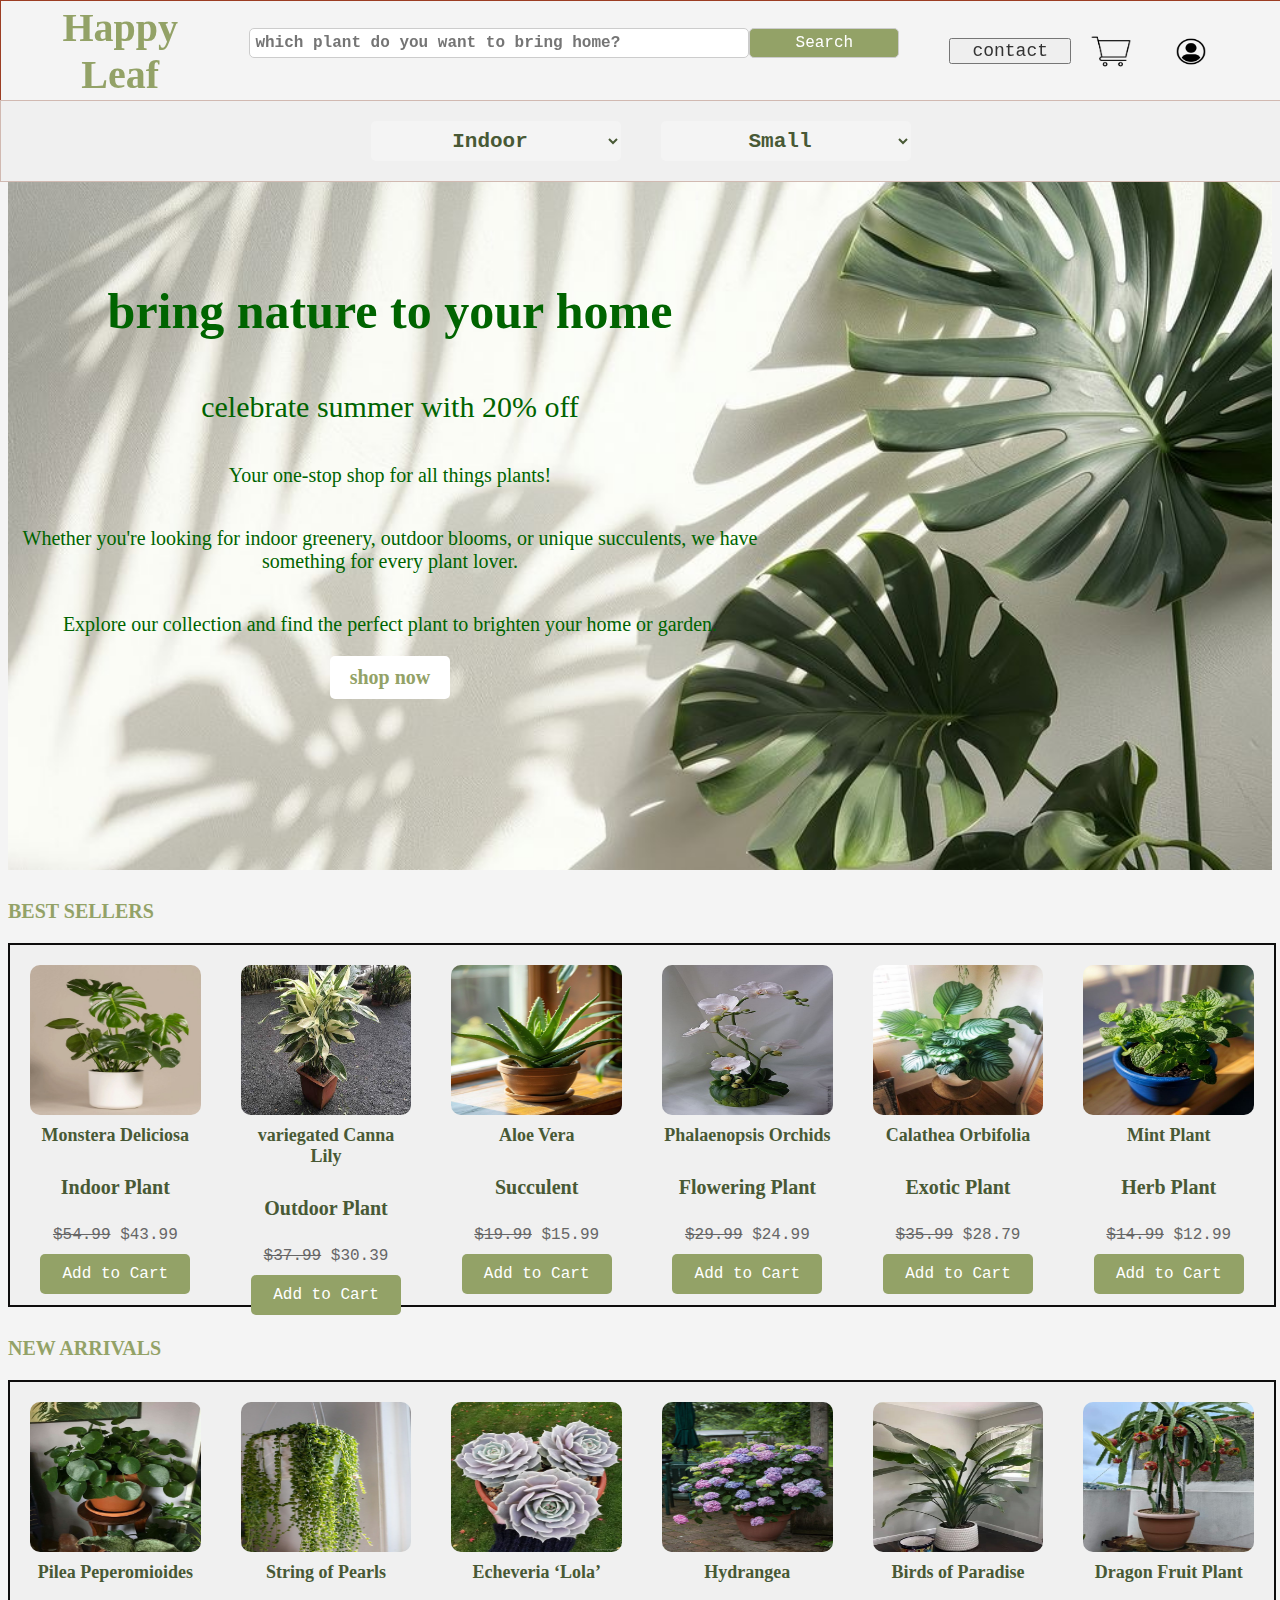
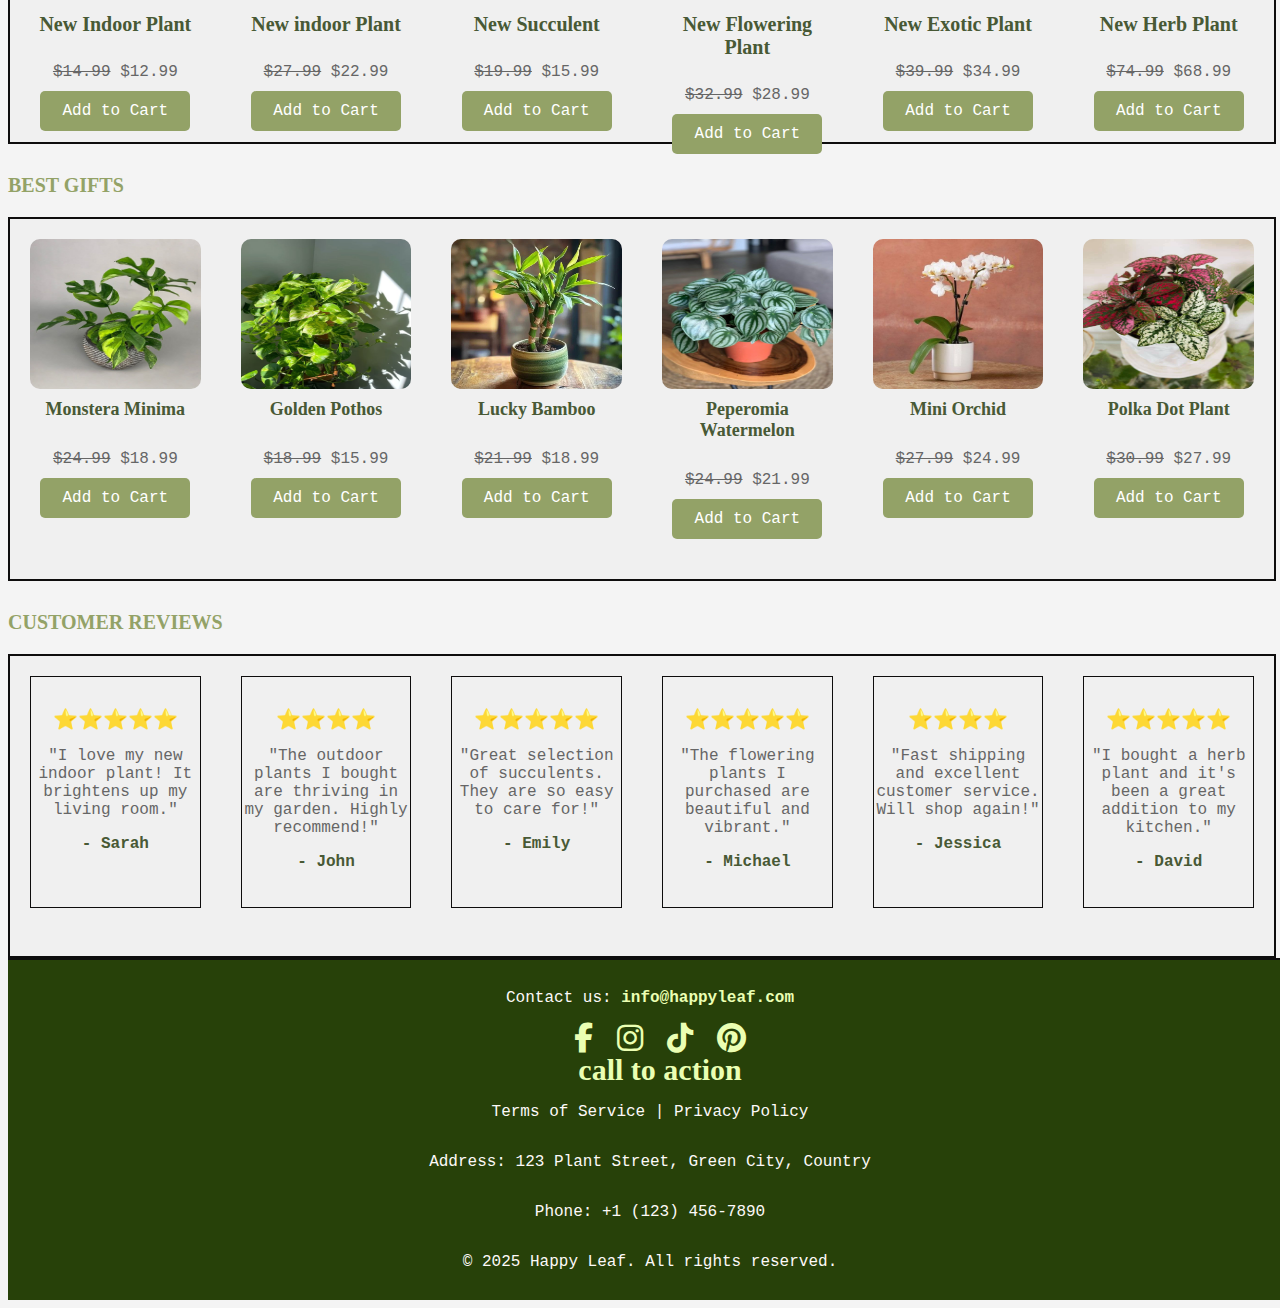
<file: index.html>
<html>
<header>
    <title>happy leaf</title>
</header>
<head>
    <link rel="stylesheet" href="style.css">
    <link rel="stylesheet" href="https://cdnjs.cloudflare.com/ajax/libs/font-awesome/6.4.0/css/all.min.css">

</head>
<body>
    <nav>
        <div id="title">
            <h1><a href="index.html" style="color: inherit; text-decoration: none;">Happy Leaf</a></h1>
        </div>
        <form action="/search.html" method="GET" style="position:relative;">
            <input type="text" name="q" id="search-input" placeholder="which plant do you want to bring home?" />
            <div id="search-suggestions"></div>
            <button type="submit">Search</button>
        </form>
        <div id="nav">
            <button><a href="/contact.html">contact</a></button>
            <a href="cart.html" class="logo">
            <img src="/plant_photos/shopping-cart-icon-free-vector.jpg" height="45" width="50" alt="Cart" />
            </a>
            <a href="signup.html" class="login-icon">
            <img src="/plant_photos/user-icon-trendy-flat-style-600nw-1697898655.webp" height="45" width="50" alt="Login" />
            </a>
        </div>
    </nav>
    <div id="select">
            <select id="plant_type" >
                <option value="indoor">Indoor</option>
                <option value="outdoor">Outdoor</option>
                <option value="succulent">Succulent</option>
                <option value="flowering">Flowering</option>
            </select>
            <select id="plant_size" >
                <option value="small">Small</option>
                <option value="medium">Medium</option>
                <option value="large">Large</option>
                <option value="extra-large">Extra Large</option>
            </select>
    </div>

    <div id="hero">
        <h2>bring nature to your home</h2>
        <p id="discount">celebrate summer with 20% off</p>
        <p>Your one-stop shop for all things plants!</p>
        <p> Whether you're looking for indoor greenery, outdoor blooms, or unique succulents, we have something for every plant lover.</p>
        <p>Explore our collection and find the perfect plant to brighten your home or garden.</p>
        <a href="shop.html">shop now</a>
    </div>

    





    <h3>best sellers</h3>
    <div class="products">
        
        
            <div class="product">
                <img src="/plant_photos/best_seller_monstera.jpg" alt="Monstera Deliciosa" />
                <h5>Monstera Deliciosa</h5>
                <h4>Indoor Plant</h4>
                <p><del>$54.99</del> $43.99</p>
                <button>Add to Cart</button>
            </div>
            <div class="product">
                <img src="/plant_photos/best_seller_canna_lilly.jpg" alt="Plant 2" />
                <h5>variegated Canna Lily</h5>
                <h4>Outdoor Plant</h4>
                <p><del>$37.99</del>  $30.39</p>
                <button>Add to Cart</button>
            </div>
            <div class="product">
                <img src="/plant_photos/best_seller_aloevera.jpg" alt="Plant 3" />
                <h5>Aloe Vera</h5>
                <h4>Succulent</h4>
                <p><del>$19.99</del>  $15.99</p>
                <button>Add to Cart</button>
            </div>
            <div class="product">
                <img src="/plant_photos/best_seller_orchids.jpg" alt="Plant 4" />
                <h5>Phalaenopsis Orchids</h5>
                <h4>Flowering Plant</h4>
                <p><del>$29.99</del>  $24.99</p>
                <button>Add to Cart</button>
            </div>
            <div class="product">
                <img src="/plant_photos/best_seller_calathia.jpg" alt="Plant 5" />
                <h5>Calathea Orbifolia</h5>
                <h4>Exotic Plant</h4>
                <p><del>$35.99</del>  $28.79</p>
                <button>Add to Cart</button>
            </div>
            <div class="product">
                <img src="/plant_photos/best_seller_mint.jpg" alt="Plant 6" />
                <h5>Mint Plant</h5>
                <h4>Herb Plant</h4>
                <p><del>$14.99</del>  $12.99</p>
                <button>Add to Cart</button>
            </div>
        
    </div>
    <h3>new arrivals</h3>
    <div class="products">
        
        <div class="product">
            <img src="/plant_photos/new_arrival_Pilea_Peperomioides_(Chinese_Money_Plant).jpg" alt="Plant 5" />
            <h5>Pilea Peperomioides</h5>
            <h4>New Indoor Plant</h4>
            <p><del>$14.99</del>  $12.99</p>
            <button>Add to Cart</button>
        </div>
        <div class="product">
            <img src="/plant_photos/new_arrival_Pilea_string_of_pearls.jpg" alt="Plant 6" />
            <h5>String of Pearls</h5>
            <h4>New indoor Plant</h4>
            <p><del>$27.99</del>  $22.99</p>
            <button>Add to Cart</button>
        </div>
        <div class="product">
            <img src="/plant_photos/new_arrival_Pilea_Echeveria_‘Lola’.jpg" alt="Plant 7" />
            <h5>Echeveria ‘Lola’</h5>
            <h4>New Succulent</h4>
            <p><del>$19.99</del>  $15.99</p>
            <button>Add to Cart</button>
        </div>
        <div class="product">
            <img src="/plant_photos/new_arrival_Pilea_Hydrangea.jpg" alt="Plant 8" />
            <h5>Hydrangea</h5>
            <h4>New Flowering Plant</h4>
            <p><del>$32.99</del>  $28.99</p>
            <button>Add to Cart</button>
        </div>
        <div class="product">
            <img src="/plant_photos/new_arrival_Pilea_birds_of_paradise.jpg" alt="Plant 9" />
            <h5>Birds of Paradise</h5>
            <h4>New Exotic Plant</h4>
            <p><del>$39.99</del>  $34.99</p>
            <button>Add to Cart</button>
        </div>
        <div class="product">
            <img src="/plant_photos/new_arrival_Pilea_dragon_fruit.jpg" alt="Plant 10" />
            <h5>Dragon Fruit Plant</h5>
            <h4>New Herb Plant</h4>
            <p><del>$74.99</del>  $68.99</p>
            <button>Add to Cart</button>
        </div>
    </div>
    <h3>best gifts</h3>
    <div class="products">
        
        <div class="product">
            <img src="/plant_photos/gifts_monstera_minima.jpg" alt="Gift Plant 1" />
            <h5>Monstera Minima</h5>
            
            <p><del>$24.99</del>  $18.99</p>
            <button>Add to Cart</button>
        </div>
        <div class="product">
            <img src="/plant_photos/gifts_golden_pothos.jpg" alt="Gift Plant 2" />
            <h5>Golden Pothos</h5>
            
            <p><del>$18.99</del>  $15.99</p>
            <button>Add to Cart</button>
        </div>
        <div class="product">
            <img src="/plant_photos/gifts_Lucky_Bamboo_(Dracaena_sanderiana).jpg" alt="Gift Plant 3" />
            <h5>Lucky Bamboo</h5>
            
            <p><del>$21.99</del>  $18.99</p>
            <button>Add to Cart</button>
        </div>
        <div class="product">
            <img src="/plant_photos/gifts_Peperomia_Watermelon.jpg" alt="Gift Plant 4" />
            <h5>Peperomia Watermelon</h5>
            
            <p><del>$24.99</del>  $21.99</p>
            <button>Add to Cart</button>
        </div>
        <div class="product">
            <img src="/plant_photos/gifts_Mini_Orchid_(Phalaenopsis).jpg" alt="Gift Plant 5" />
            <h5>Mini Orchid</h5>
            
            <p><del>$27.99</del>  $24.99</p>
            <button>Add to Cart</button>
        </div>
        <div class="product">
            <img src="/plant_photos/gifts_Polka_Dot_Plant_(Hypoestes).jpg" alt="Gift Plant 6" />
            <h5>Polka Dot Plant</h5>
            
            <p><del>$30.99</del>  $27.99</p>
            <button>Add to Cart</button>
        </div>
    </div>
    <h3>customer reviews</h3>
    <div class="customers">
        
        <div class="review">
            <div class="stars">⭐⭐⭐⭐⭐</div>
            <p class="comment">"I love my new indoor plant! It brightens up my living room."</p>
            <p class="person">- Sarah</p>
        </div>
        <div class="review">
            <div class="stars">⭐⭐⭐⭐</div>
            <p class="comment">"The outdoor plants I bought are thriving in my garden. Highly recommend!"</p>
            <p class="person">- John</p>
        </div>
        <div class="review">
            <div class="stars">⭐⭐⭐⭐⭐</div>
            <p class="comment">"Great selection of succulents. They are so easy to care for!"</p>
            <p class="person">- Emily</p>
        </div>
        <div class="review">
            <div class="stars">⭐⭐⭐⭐⭐</div>
            <p class="comment">"The flowering plants I purchased are beautiful and vibrant."</p>
            <p class="person">- Michael</p>
        </div>
        <div class="review">
            <div class="stars">⭐⭐⭐⭐</div>
            <p class="comment">"Fast shipping and excellent customer service. Will shop again!"</p>
            <p class="person">- Jessica</p>
        </div>
        <div class="review">
            <div class="stars">⭐⭐⭐⭐⭐</div>
            <p class="comment">"I bought a herb plant and it's been a great addition to my kitchen."</p>
            <p class="person">- David</p>
        </div>
    </div>
    <footer>
        <p>Contact us: <a href="mailto:info@happyleaf.com">info@happyleaf.com</a></p>
        
        <div class="social-icons">
            <a href="https://facebook.com" target="_blank"><i class="fab fa-facebook-f"></i></a>
            <a href="https://instagram.com" target="_blank"><i class="fab fa-instagram"></i></a>
            <a href="https://tiktok.com" target="_blank"><i class="fab fa-tiktok"></i></a>
            <a href="https://pinterest.com" target="_blank"><i class="fab fa-pinterest"></i></a>
            <br>
            <a href="contact.html" >call to action</a>
        </div>
        <p>Terms of Service | Privacy Policy</p>
        <p>Address: 123 Plant Street, Green City, Country</p>
        <p>Phone: +1 (123) 456-7890</p>
        
        <p>&copy; 2025 Happy Leaf. All rights reserved.</p>
    </footer>
    <script src="/plant_photos/scripts/search.js" defer></script>
    <script>
document.querySelectorAll('.product button').forEach(function(btn) {
    btn.addEventListener('click', function() {
        const product = btn.parentElement;
        const name = product.querySelector('h5') ? product.querySelector('h5').innerText : "Unknown Plant";
        let oldPrice = 0;
        let discountPrice = 0;

        // Get old price from <del>
        const del = product.querySelector('del');
        if (del) {
            oldPrice = parseFloat(del.innerText.replace('$', '').trim());
        }

        // Get discount price from text node after <del>
        const p = product.querySelector('p');
        if (p) {
            const nodes = Array.from(p.childNodes);
            nodes.forEach(node => {
                if (node.nodeType === Node.TEXT_NODE && node.textContent.trim().startsWith('$')) {
                    discountPrice = parseFloat(node.textContent.trim().replace('$', ''));
                }
            });
        }

        const img = product.querySelector('img') ? product.querySelector('img').src : "";

        let cart = JSON.parse(localStorage.getItem('cart')) || [];
        cart.push({ name, oldPrice, discountPrice, img });
        localStorage.setItem('cart', JSON.stringify(cart));
        alert(name + " added to cart!");
    });
});
</script>
</body>
</html>
</file>
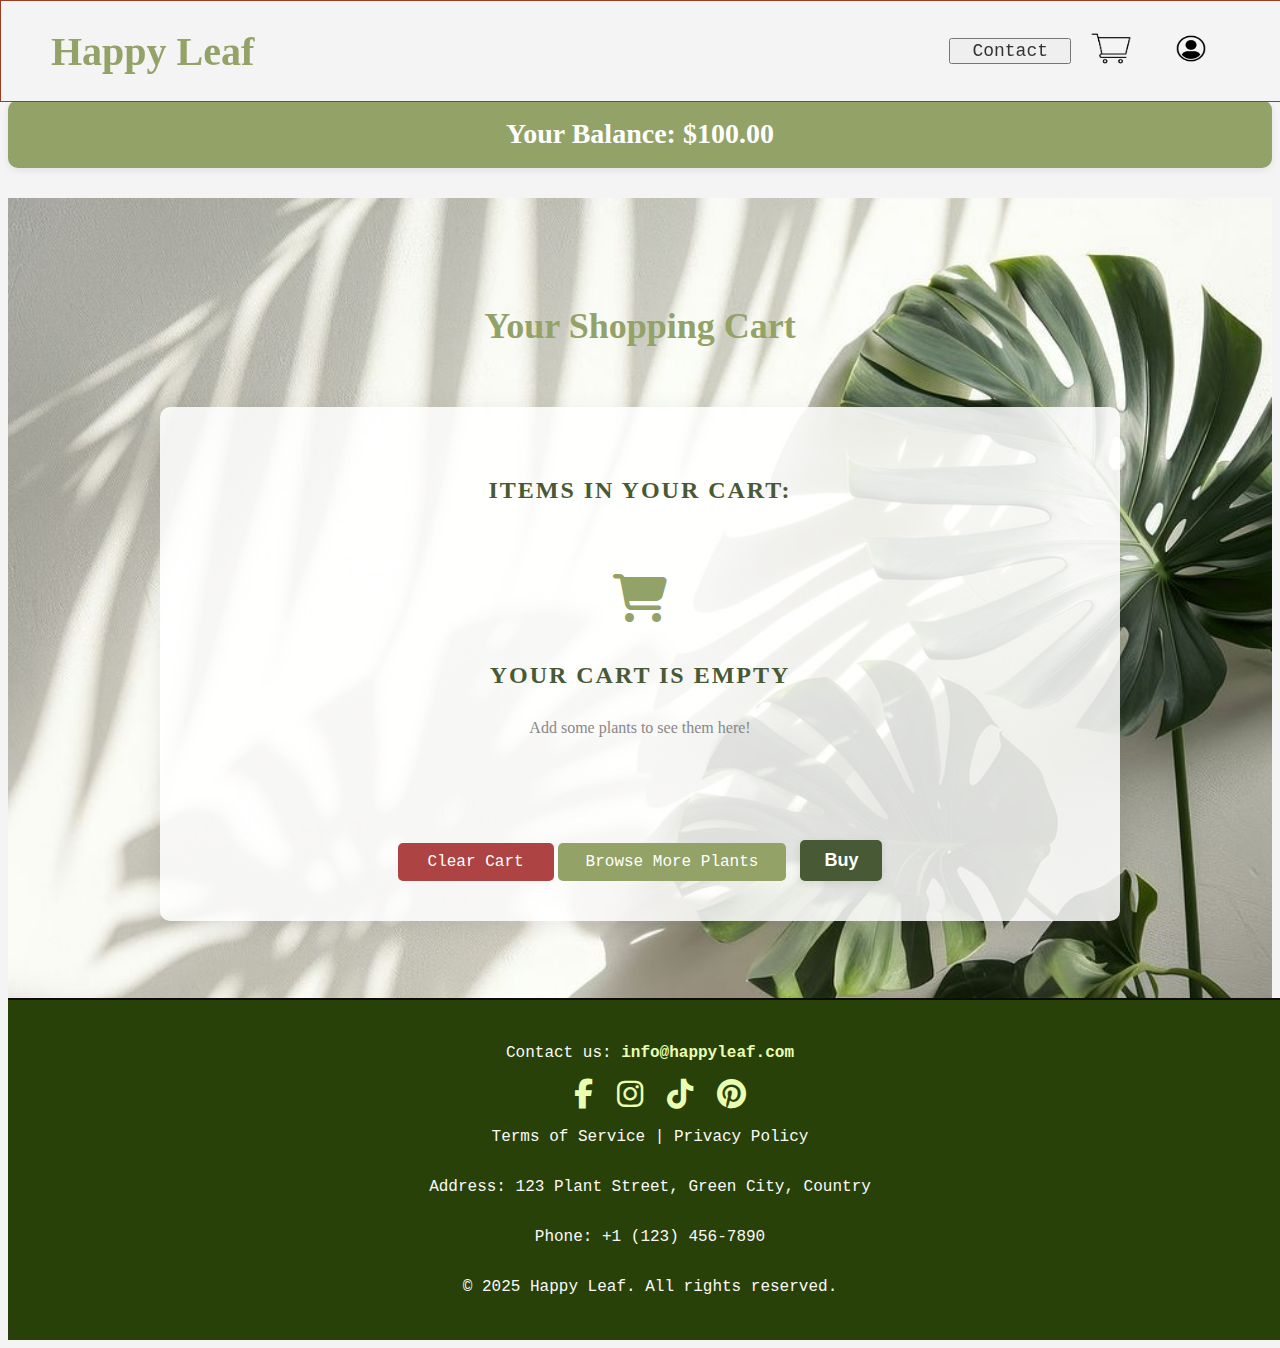
<file: cart.html>
<!DOCTYPE html>
<html lang="en">
<head>
    <meta charset="UTF-8">
    <meta name="viewport" content="width=device-width, initial-scale=1.0">
    <title>Your Cart - Happy Leaf</title>
    <link rel="stylesheet" href="cart.css">
    <link rel="stylesheet" href="https://cdnjs.cloudflare.com/ajax/libs/font-awesome/6.4.0/css/all.min.css">
</head>
<body>
    <div id="user-balance" style="text-align:center; margin: 30px 0 30px 0; font-size: 28px; color: #fff; background:#93a267; font-weight: bold; border-radius:10px; box-shadow:0 2px 8px rgba(0,0,0,0.08); padding: 18px;">
        Your Balance: $<span id="balance-amount">100.00</span>
    </div>
    <nav>
        <div id="title">
            <h1><a href="index.html" style="color: inherit; text-decoration: none;">Happy Leaf</a></h1>
        </div>
        <div id="nav">
            <button><a href="contact.html">Contact</a></button>
            <a href="cart.html" class="logo">
                <img src="/plant_photos/shopping-cart-icon-free-vector.jpg" height="45" width="50" alt="Cart" />
            </a>
            <a href="signup.html" class="login-icon">
                <img src="/plant_photos/user-icon-trendy-flat-style-600nw-1697898655.webp" height="45" width="50" alt="Login" />
            </a>
        </div>
    </nav>
    <div id="hero_cart">
        <h2>Your Shopping Cart</h2>
        <div class="cart_container">
            <h3>Items in your cart:</h3>
            <div class="cart-items" id="cart-items"></div>
            <p id="cart-total"></p>
            <button id="clear-cart">Clear Cart</button>
            <a href="shop.html" class="browse-plants-btn">Browse More Plants</a>
            <button id="buy-cart" style="margin-left:10px;background:#485935;color:#fff;padding:10px 24px;border-radius:5px;border:none;cursor:pointer;">Buy</button>
        </div>
    </div>
    <footer>
        <p>Contact us: <a href="mailto:info@happyleaf.com">info@happyleaf.com</a></p>
        <div class="social-icons">
            <a href="https://facebook.com" target="_blank"><i class="fab fa-facebook-f"></i></a>
            <a href="https://instagram.com" target="_blank"><i class="fab fa-instagram"></i></a>
            <a href="https://tiktok.com" target="_blank"><i class="fab fa-tiktok"></i></a>
            <a href="https://pinterest.com" target="_blank"><i class="fab fa-pinterest"></i></a>
        </div>
        <p>Terms of Service | Privacy Policy</p>
        <p>Address: 123 Plant Street, Green City, Country</p>
        <p>Phone: +1 (123) 456-7890</p>
        <p>&copy; 2025 Happy Leaf. All rights reserved.</p>
    </footer>
    <script>
let balance = parseFloat(localStorage.getItem('userBalance')) || 100.00;
document.getElementById('balance-amount').innerText = balance.toFixed(2);

function renderCart() {
    const cartItems = document.getElementById('cart-items');
    const cartTotal = document.getElementById('cart-total');
    let cart = JSON.parse(localStorage.getItem('cart')) || [];
    cartItems.innerHTML = '';
    let total = 0;
    if (cart.length === 0) {
        cartItems.innerHTML = `
            <div style="padding:40px 0;text-align:center;">
                <i class="fas fa-shopping-cart" style="font-size:48px;color:#93a267;margin-bottom:10px;"></i>
                <h3 style="color:#485935;">Your cart is empty</h3>
                <p style="color:#888;">Add some plants to see them here!</p>
            </div>
        `;
        cartTotal.innerText = '';
        document.getElementById('balance-amount').innerText = balance.toFixed(2);
        return;
    }
    cart.forEach((item, idx) => {
        const oldPrice = parseFloat(item.oldPrice);
        const discountPrice = parseFloat(item.discountPrice);
        const diff = (oldPrice - discountPrice).toFixed(2);

        total += discountPrice;
        cartItems.innerHTML += `
            <div class="cart-item">
                <img src="${item.img}" alt="${item.name}" />
                <h4>${item.name}</h4>
                <p>
                    <span style="text-decoration:line-through;color:#ae4343;">$${oldPrice}</span>
                    <span style="color:#93a267;font-weight:bold;margin-left:10px;">$${discountPrice}</span>
                    <span style="color:#3d7a3d;margin-left:10px;">You save $${diff}</span>
                </p>
                <button onclick="removeItem(${idx})">Remove</button>
            </div>
        `;
    });
    cartTotal.innerText = 'Total: $' + total.toFixed(2);
    // Show what the balance would be after buying
    document.getElementById('balance-amount').innerText = (balance - total).toFixed(2);
}

// Remove item function
function removeItem(index) {
    let cart = JSON.parse(localStorage.getItem('cart')) || [];
    cart.splice(index, 1);
    localStorage.setItem('cart', JSON.stringify(cart));
    renderCart();
}

// Clear cart function
document.getElementById('clear-cart').onclick = function() {
    localStorage.removeItem('cart');
    renderCart();
};

// Buy cart function
document.getElementById('buy-cart').onclick = function() {
    let cart = JSON.parse(localStorage.getItem('cart')) || [];
    let total = 0;
    cart.forEach(item => {
        total += parseFloat(item.discountPrice);
    });
    if (total > balance) {
        alert("Not enough balance to complete the purchase!");
        return;
    }
    balance -= total;
    localStorage.setItem('userBalance', balance.toFixed(2));
    localStorage.removeItem('cart');
    renderCart();
    // Animate button
    const btn = document.getElementById('buy-cart');
    btn.classList.add('bought');
    setTimeout(() => btn.classList.remove('bought'), 1200);
    alert("Thank you for your purchase! Your new balance is $" + balance.toFixed(2));
};

renderCart();
</script>
</body>
</html>
</file>
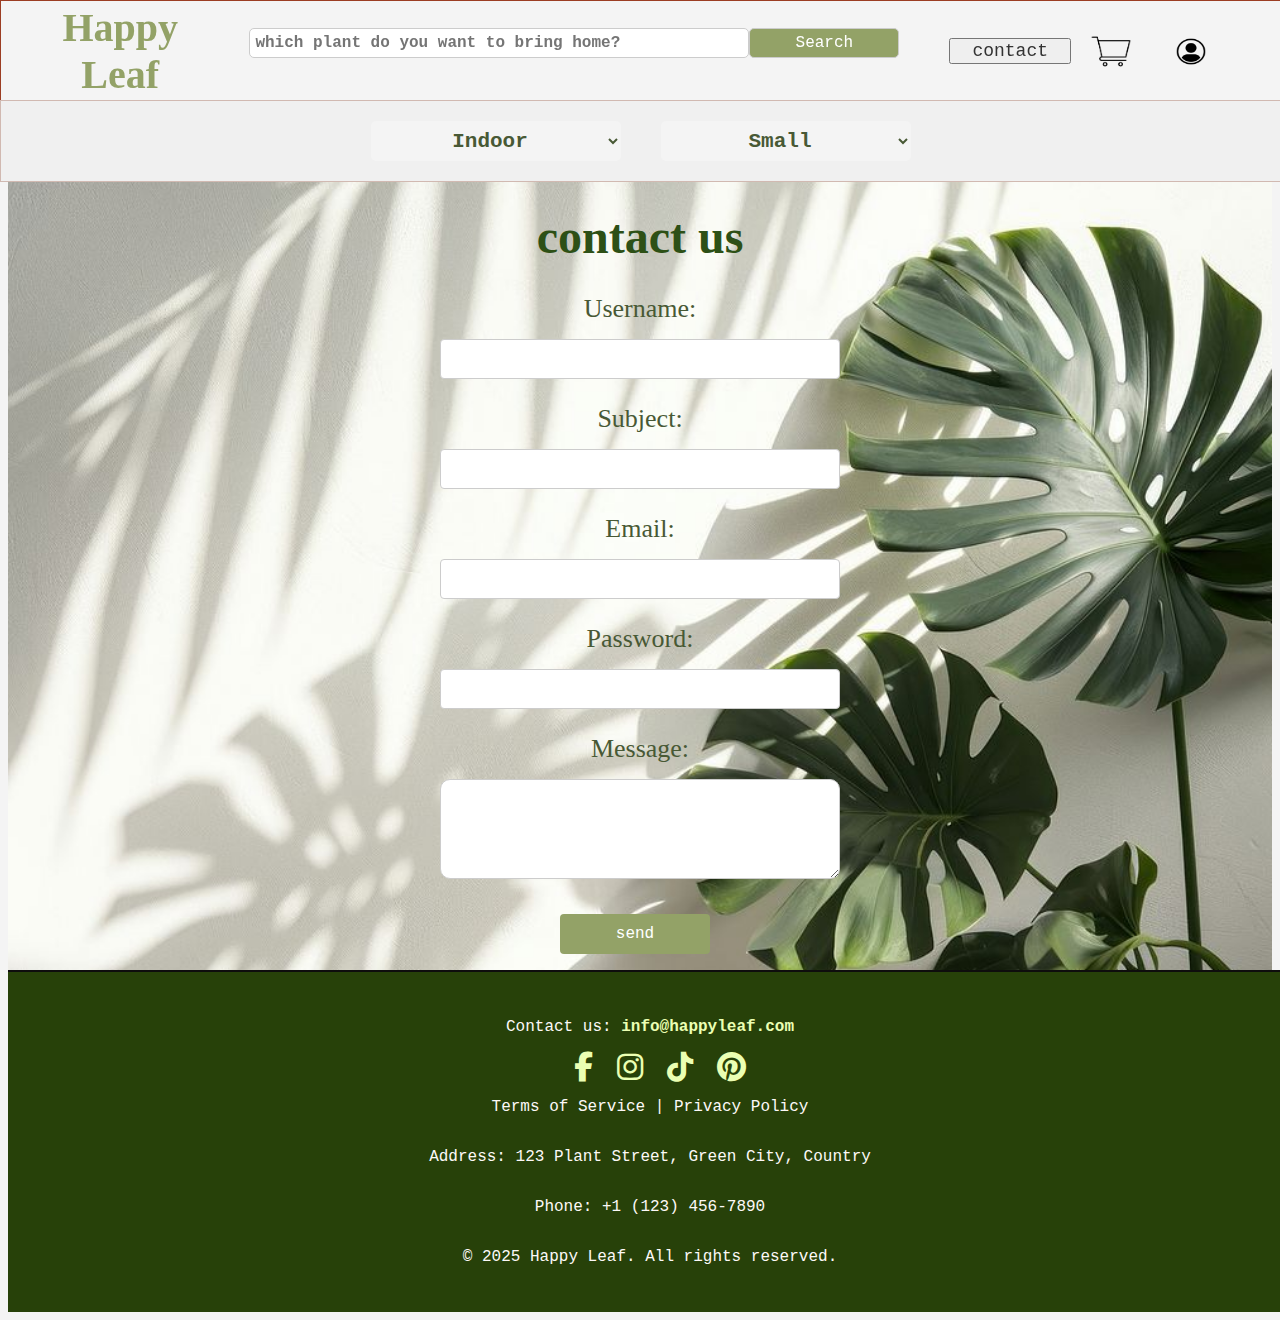
<file: contact.html>
<html>
<header>
    <title>happy leaf</title>
</header>
<head>
    <link rel="stylesheet" href="contact.css">
    <link rel="stylesheet" href="https://cdnjs.cloudflare.com/ajax/libs/font-awesome/6.4.0/css/all.min.css">

</head>
<body class="contact">
    <nav>
        <div id="title">
            <h1><a href="index.html" style="color: inherit; text-decoration: none;">Happy Leaf</a></h1>
        </div>
        <form class="search_signup" action="/search" method="GET">
            <input type="text" name="q" placeholder="which plant do you want to bring home?" />
            <button type="submit">Search</button>
        </form>
        <div id="nav">
            <button><a href="contact.html">contact</a></button>
            <a href="cart.html" class="logo">
            <img src="/plant_photos/shopping-cart-icon-free-vector.jpg" height="45" width="50" alt="Cart" />
            </a>
            <a href="signup.html" class="login-icon">
            <img src="/plant_photos/user-icon-trendy-flat-style-600nw-1697898655.webp" height="45" width="50" alt="Login" />
            </a>
        </div>
    </nav>
    <div id="select">
            <select id="plant_type" >
                <option value="indoor">Indoor</option>
                <option value="outdoor">Outdoor</option>
                <option value="succulent">Succulent</option>
                <option value="flowering">Flowering</option>
            </select>
            <select id="plant_size" >
                <option value="small">Small</option>
                <option value="medium">Medium</option>
                <option value="large">Large</option>
                <option value="extra-large">Extra Large</option>
            </select>
    </div>
    <div id="hero_contact">
        <h2>contact us</h2>
        <div><form id="contactForm"action="/contact" method="POST">
            <label for="username">Username:</label>
            <input type="text" id="username" name="username" required>
            <label for="subject">Subject:</label>
            <input type="text" id="subject" name="subject" required>
            <label for="email">Email:</label>
            <input type="email" id="email" name="email" required>
            <label for="password">Password:</label>
            <input type="password" id="password" name="password" required>
            <label for="message">Message:</label>
            <textarea id="message" name="message" rows="4" required></textarea>
            <button type="submit">send</button>
            </form>
        </div>
        

        
    </div>
<script>
document.addEventListener('DOMContentLoaded', function() {
  // Get the form
    const form = document.querySelector('#hero_contact form');

    if (form) {
    form.addEventListener('submit', function(e) {
        e.preventDefault(); // Prevent form submission
      // Get form values
        const username = document.getElementById('username').value.trim();
        const subject = document.getElementById('subject').value.trim();
        const email = document.getElementById('email').value.trim();
        const password = document.getElementById('password').value.trim();
        const message = document.getElementById('message').value.trim();

      // Validate
        let errors = [];

        if (username.length < 3) {
        errors.push('Username must be at least 3 characters');
        }

        if (subject.length < 2) {
            errors.push('Subject is required');
        } 

        if (!email.includes('@') || !email.includes('.')) {
        errors.push('Valid email is required');
        }

        if (password.length < 6) {
            errors.push('Password must be at least 6 characters');
        }

        if (message.length < 10) {
            errors.push('Message must be at least 10 characters');
        }

      // Show errors or success
        if (errors.length > 0) {
            alert('Please fix these errors:\n\n' + errors.join('\n'));
        } else {
            alert('Thank you! Your message has been sent.');
        form.reset();
        }
    });
    }
});
</script>
    </body>
    <footer>
        <p>Contact us: <a href="mailto:info@happyleaf.com">info@happyleaf.com</a></p>
        
        <div class="social-icons">
            <a href="https://facebook.com" target="_blank"><i class="fab fa-facebook-f"></i></a>
            <a href="https://instagram.com" target="_blank"><i class="fab fa-instagram"></i></a>
            <a href="https://tiktok.com" target="_blank"><i class="fab fa-tiktok"></i></a>
            <a href="https://pinterest.com" target="_blank"><i class="fab fa-pinterest"></i></a>
        </div>
        <p>Terms of Service | Privacy Policy</p>
        <p>Address: 123 Plant Street, Green City, Country</p>
        <p>Phone: +1 (123) 456-7890</p>
        
        <p>&copy; 2025 Happy Leaf. All rights reserved.</p>
    </footer>

</html>
</file>
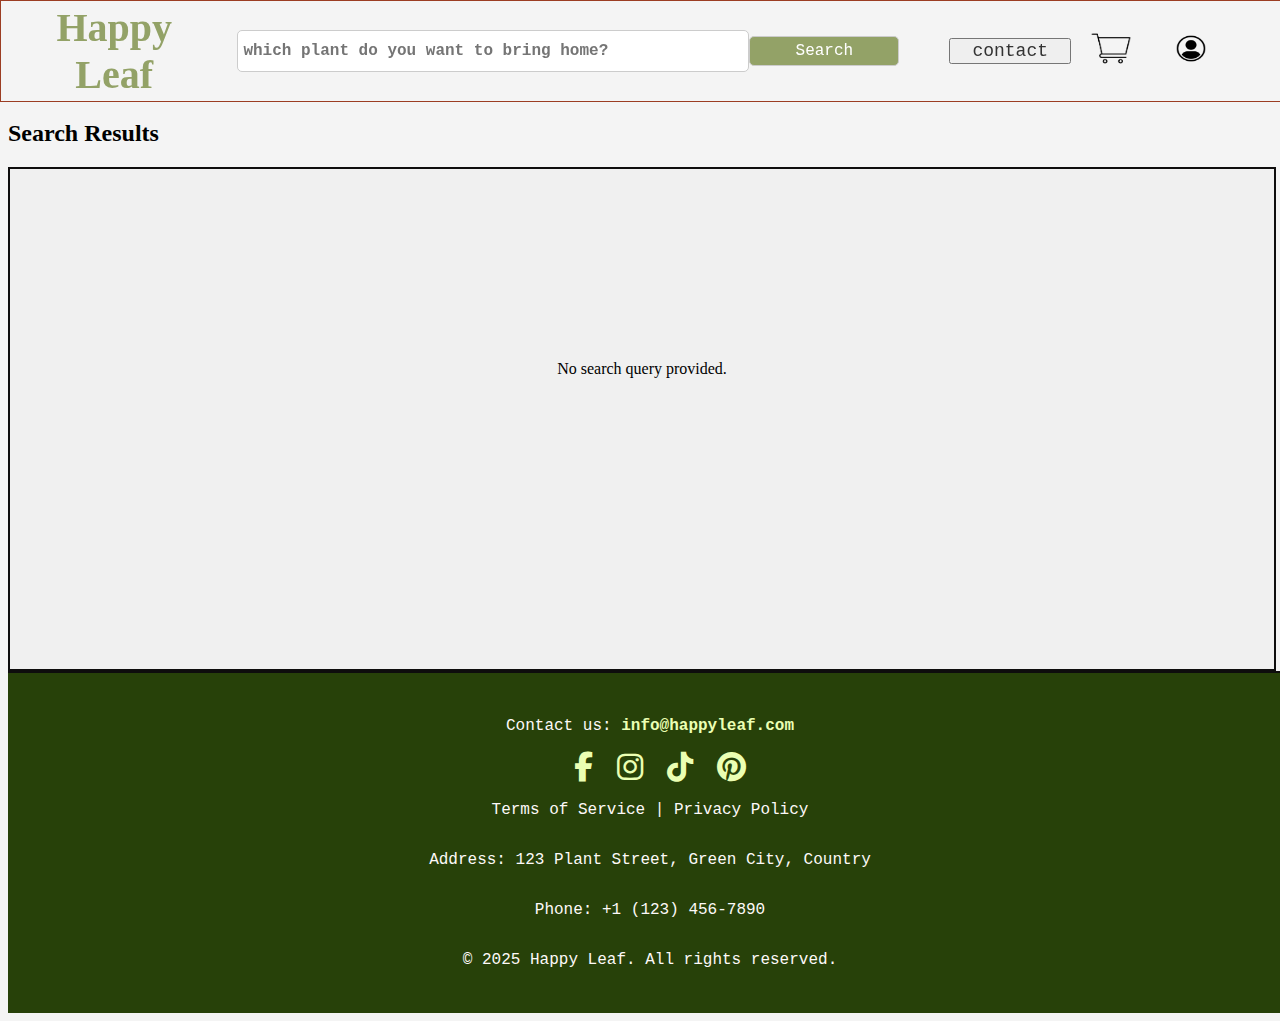
<file: search.html>
<!DOCTYPE html>
<html lang="en">
<head>
    <meta charset="UTF-8">
    <title>Search Results - Happy Leaf</title>
    <link rel="stylesheet" href="style.css">
    <link rel="stylesheet" href="https://cdnjs.cloudflare.com/ajax/libs/font-awesome/6.4.0/css/all.min.css">
</head>
<body>
    <nav>
        <div id="title">
            <h1><a href="index.html" style="color: inherit; text-decoration: none;">Happy Leaf</a></h1>
        </div>
        <form action="/search" method="GET" style="position:relative;">
            <input type="text" name="q" id="search-input" placeholder="which plant do you want to bring home?" />
            <div id="search-suggestions"></div>
            <button type="submit">Search</button>
        </form>
        <div id="nav">
            <button><a href="/contact.html">contact</a></button>
            <a href="cart.html" class="logo">
                <img src="/plant_photos/shopping-cart-icon-free-vector.jpg" height="45" width="50" alt="Cart" />
            </a>
            <a href="signup.html" class="login-icon">
                <img src="/plant_photos/user-icon-trendy-flat-style-600nw-1697898655.webp" height="45" width="50" alt="Login" />
            </a>
        </div>
    </nav>
    <h2>Search Results</h2>
    <div class="products" id="search-results"></div>
    <footer>
        <p>Contact us: <a href="mailto:info@happyleaf.com">info@happyleaf.com</a></p>
        <div class="social-icons">
            <a href="https://facebook.com" target="_blank"><i class="fab fa-facebook-f"></i></a>
            <a href="https://instagram.com" target="_blank"><i class="fab fa-instagram"></i></a>
            <a href="https://tiktok.com" target="_blank"><i class="fab fa-tiktok"></i></a>
            <a href="https://pinterest.com" target="_blank"><i class="fab fa-pinterest"></i></a>
        </div>
        <p>Terms of Service | Privacy Policy</p>
        <p>Address: 123 Plant Street, Green City, Country</p>
        <p>Phone: +1 (123) 456-7890</p>
        <p>&copy; 2025 Happy Leaf. All rights reserved.</p>
    </footer>
    <script src="/plant_photos/scripts/search-results.js" defer></script>
</body>
<style>
    body{margin-top :120px;}
    #search-results {
    display: flex;
    justify-content: center;
    align-items: center;
    min-height: 400px;}
</style>
</html>
</file>
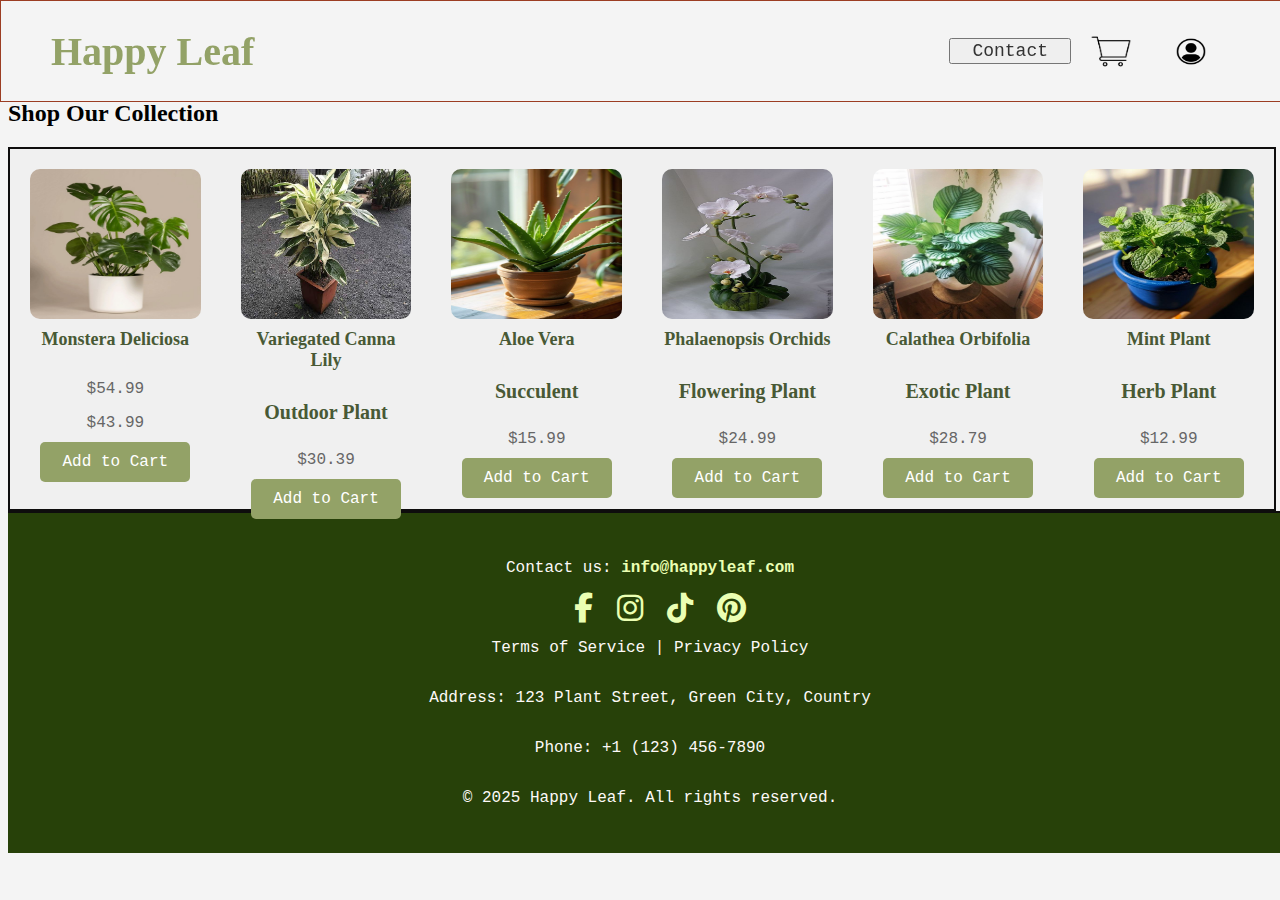
<file: shop.html>
<html>
<head>
    <title>Shop Now - Happy Leaf</title>
    <link rel="stylesheet" href="style.css">
    <link rel="stylesheet" href="https://cdnjs.cloudflare.com/ajax/libs/font-awesome/6.4.0/css/all.min.css">
</head>
<body>
    <nav>
        <div id="title">
            <h1><a href="index.html" style="color: inherit; text-decoration: none;">Happy Leaf</a></h1>
        </div>
        <div id="nav">
            <button><a href="contact.html">Contact</a></button>
            <a href="cart.html" class="logo">
                <img src="/plant_photos/shopping-cart-icon-free-vector.jpg" height="45" width="50" alt="Cart" />
            </a>
            <a href="signup.html" class="login-icon">
                <img src="/plant_photos/user-icon-trendy-flat-style-600nw-1697898655.webp" height="45" width="50" alt="Login" />
            </a>
        </div>
    </nav>

    <h2>Shop Our Collection</h2>
    <div class="products">
        <div class="product">
            <img src="/plant_photos/best_seller_monstera.jpg" alt="Monstera Deliciosa" />
            <h5>Monstera Deliciosa</h5>
            <p class="old-price">$54.99</p>
            <p class="discount-price">$43.99</p>
            <button>Add to Cart</button>
        </div>
        <div class="product">
            <img src="/plant_photos/best_seller_canna_lilly.jpg" alt="Variegated Canna Lily" />
            <h5>Variegated Canna Lily</h5>
            <h4>Outdoor Plant</h4>
            <p>$30.39</p>
            <button>Add to Cart</button>
        </div>
        <div class="product">
            <img src="/plant_photos/best_seller_aloevera.jpg" alt="Aloe Vera" />
            <h5>Aloe Vera</h5>
            <h4>Succulent</h4>
            <p>$15.99</p>
            <button>Add to Cart</button>
        </div>
        <div class="product">
            <img src="/plant_photos/best_seller_orchids.jpg" alt="Phalaenopsis Orchids" />
            <h5>Phalaenopsis Orchids</h5>
            <h4>Flowering Plant</h4>
            <p>$24.99</p>
            <button>Add to Cart</button>
        </div>
        <div class="product">
            <img src="/plant_photos/best_seller_calathia.jpg" alt="Calathea Orbifolia" />
            <h5>Calathea Orbifolia</h5>
            <h4>Exotic Plant</h4>
            <p>$28.79</p>
            <button>Add to Cart</button>
        </div>
        <div class="product">
            <img src="/plant_photos/best_seller_mint.jpg" alt="Mint Plant" />
            <h5>Mint Plant</h5>
            <h4>Herb Plant</h4>
            <p>$12.99</p>
            <button>Add to Cart</button>
        </div>
    </div>

    <footer>
        <p>Contact us: <a href="mailto:info@happyleaf.com">info@happyleaf.com</a></p>
        <div class="social-icons">
            <a href="https://facebook.com" target="_blank"><i class="fab fa-facebook-f"></i></a>
            <a href="https://instagram.com" target="_blank"><i class="fab fa-instagram"></i></a>
            <a href="https://tiktok.com" target="_blank"><i class="fab fa-tiktok"></i></a>
            <a href="https://pinterest.com" target="_blank"><i class="fab fa-pinterest"></i></a>
        </div>
        <p>Terms of Service | Privacy Policy</p>
        <p>Address: 123 Plant Street, Green City, Country</p>
        <p>Phone: +1 (123) 456-7890</p>
        <p>&copy; 2025 Happy Leaf. All rights reserved.</p>
    </footer>
    <script>
document.querySelectorAll('.product button').forEach(function(btn) {
    btn.addEventListener('click', function() {
        const product = btn.parentElement;
        const name = product.querySelector('h5').innerText;
        const price = product.querySelector('p').innerText.replace('$', '');
        const img = product.querySelector('img').src;

        // Get existing cart or create new
        let cart = JSON.parse(localStorage.getItem('cart')) || [];
        cart.push({ name, price, img });
        localStorage.setItem('cart', JSON.stringify(cart));
        alert(name + " added to cart!");
    });
});
</script>
</body>
<style>
    body{margin-top:100px;}
</style>
</html>
</file>
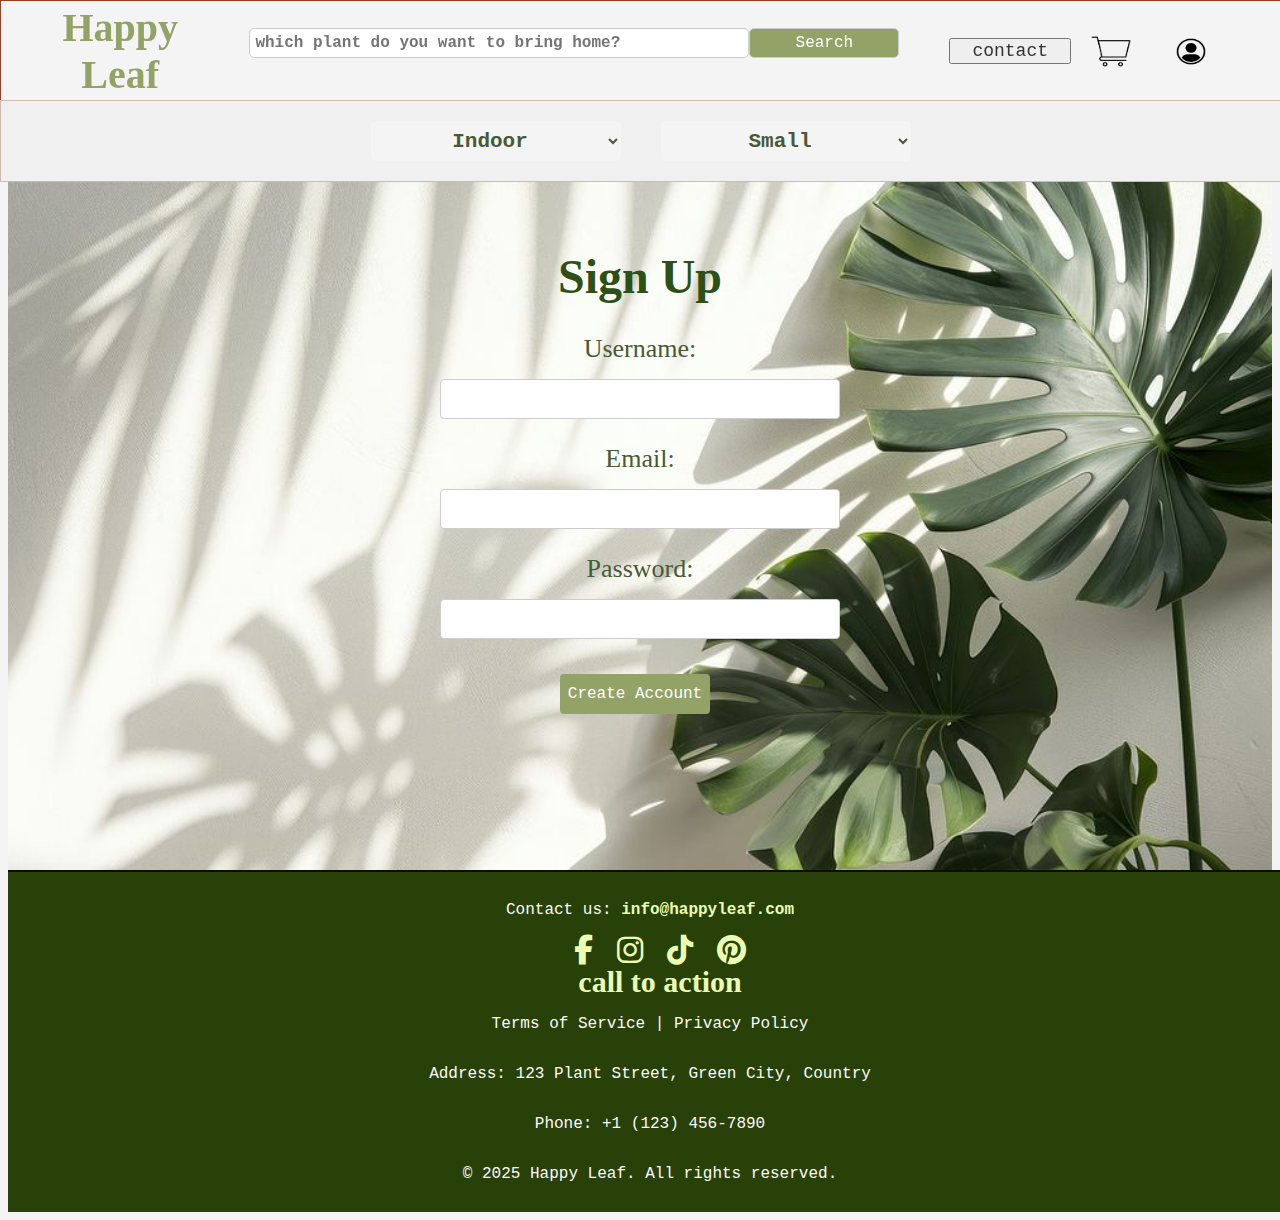
<file: signup.html>
<html>
<header>
    <title>happy leaf</title>
</header>
<head>
    <link rel="stylesheet" href="signup.css">
    <link rel="stylesheet" href="https://cdnjs.cloudflare.com/ajax/libs/font-awesome/6.4.0/css/all.min.css">

</head>
<body class="signup">
    <nav>
        <div id="title">
            <h1><a href="index.html" style="color: inherit; text-decoration: none;">Happy Leaf</a></h1>
        </div>
        <form class="search_signup" action="search.html" method="GET">
            <input type="text" name="q" placeholder="which plant do you want to bring home?" />
            <button type="submit">Search</button>
        </form>
        <div id="nav">
            <button><a href="contact.html">contact</a></button>
            <a href="cart.html" class="logo">
            <img src="/plant_photos/shopping-cart-icon-free-vector.jpg" height="45" width="50" alt="Cart" />
            </a>
            <a href="signup.html" class="login-icon">
            <img src="/plant_photos/user-icon-trendy-flat-style-600nw-1697898655.webp" height="45" width="50" alt="Login" />
            </a>
        </div>
    </nav>
    <div id="select">
            <select id="plant_type" >
                <option value="indoor">Indoor</option>
                <option value="outdoor">Outdoor</option>
                <option value="succulent">Succulent</option>
                <option value="flowering">Flowering</option>
            </select>
            <select id="plant_size" >
                <option value="small">Small</option>
                <option value="medium">Medium</option>
                <option value="large">Large</option>
                <option value="extra-large">Extra Large</option>
            </select>
    </div>
    <div id="hero_signup">
        <h2>Sign Up</h2>
        <div><form action="/signup" method="POST">
            <label for="username">Username:</label>
            <input type="text" id="username" name="username" required>
            <label for="email">Email:</label>
            <input type="email" id="email" name="email" required>
            <label for="password">Password:</label>
            <input type="password" id="password" name="password" required>
            <button type="submit">Create Account</button>
        </form>
        </div>
    </div>
    <footer>
        <p>Contact us: <a href="mailto:info@happyleaf.com">info@happyleaf.com</a></p>
        
        <div class="social-icons">
            <a href="https://facebook.com" target="_blank"><i class="fab fa-facebook-f"></i></a>
            <a href="https://instagram.com" target="_blank"><i class="fab fa-instagram"></i></a>
            <a href="https://tiktok.com" target="_blank"><i class="fab fa-tiktok"></i></a>
            <a href="https://pinterest.com" target="_blank"><i class="fab fa-pinterest"></i></a>
            <br>
            <a href="contact.html" >call to action</a>
        </div>
        <p>Terms of Service | Privacy Policy</p>
        <p>Address: 123 Plant Street, Green City, Country</p>
        <p>Phone: +1 (123) 456-7890</p>
        
        <p>&copy; 2025 Happy Leaf. All rights reserved.</p>
    </footer>
</body>
</html>
</file>
<file: style.css>
body {
  margin-top: 70px; /* Adjust based on your nav height */
}
body h3 {
  font-size: 20px;
  font-weight: bold;
  margin-top: 30px;
  font-family: Garamond, serif;
  color: #93a267;
  text-transform: uppercase;
}

html {
  scroll-behavior: smooth;
  background-color: #f4f4f4;
}

nav {
  background-color: #f4f4f4;
  justify-content: space-between;
  align-items: center;
  text-align: center;
  position: fixed;
  display: flex;
  z-index: 1000; /* Keeps it above other content */
  top: 0;
  left: 0;
  width: 100%;
  height: 100px;
  margin-right: 10px;
  border: #9c3d23 solid 1px;
}
nav #title h1 {
  font-size: 40px;
  font-weight: bold;
  color: #93a267;
  margin-right: 30px;
  margin-left: 50px;
  text-align: center;
  font-family: Garamond, serif;
}
nav form {
  width: 700px;
  display: flex;
  justify-content: center;
  align-items: center;
}
nav form input {
  width: 500px;
  height: 30px;
  border-radius: 5px;
  border: 1px solid #ccc;
  padding: 5px;
  font-size: 16px;
  font-family: "Courier New", Courier, monospace;
  margin-left: 30px;
  color: #485935;
  font-weight: bold;
}
nav form input:focus {
  outline: none;
  border-color: #93a267;
}
nav form button {
  width: 150px;
  height: 30px;
  border-radius: 5px;
  border: 1px solid #ccc;
  background-color: #93a267;
  color: white;
  font-size: 16px;
  cursor: pointer;
  font-family: "Courier New", Courier, monospace;
}
nav form button:hover {
  background-color: #485935;
  color: #f0f0f0;
}
nav #nav {
  text-decoration: none;
  color: #333;
  margin: 50px;
  font-size: 18px;
  display: flex;
  justify-content: space-between;
  align-items: center;
}
nav #nav a {
  text-decoration: none;
  color: #333;
  margin: 0 15px;
  font-size: 18px;
  font-family: "Courier New", Courier, monospace;
}
nav #nav a:hover {
  color: #93a267;
}
nav #nav .logo {
  mix-blend-mode: multiply;
}
nav #nav .login-icon {
  mix-blend-mode: multiply;
}
nav:hover {
  color: #93a267;
}
nav.cart-icon img {
  height: 45px;
  width: 50px;
}

#select {
  border: #d1b9b1 solid 1px;
  justify-content: space-between;
  align-items: center;
  text-align: center;
  position: fixed;
  display: flex;
  z-index: 1000; /* Keeps it above other content */
  top: 0;
  left: 0;
  margin-top: 100px;
  width: 100%;
  height: 40px;
  background-color: #f0f0f0;
  padding-bottom: 20px;
  padding-top: 20px;
  align-items: center;
  display: flex;
  justify-content: center;
}
#select #plant_type {
  width: 250px;
  height: 40px;
  border-radius: 5px;
  border: 1px solid #ccc;
  margin: 20px;
  font-size: 21px;
  text-align: center;
  border: none;
  font-family: "Courier New", Courier, monospace;
  background-color: #f4f4f4;
  color: #485935;
  font-weight: bold;
}
#select #plant_size {
  width: 250px;
  height: 40px;
  border-radius: 5px;
  border: 1px solid #ccc;
  margin: 20px;
  font-size: 21px;
  text-align: center;
  border: none;
  font-family: "Courier New", Courier, monospace;
  background-color: #f4f4f4;
  color: #485935;
  font-weight: bold;
}

#hero {
  width: 100%;
  height: 800px;
  background-image: url("/plant_photos/80c71af11b0cecdbd1bda88cfa1d7303.jpg");
  background-size: cover;
  background-position: center;
  display: flex;
  flex-direction: column;
  justify-content: center;
  align-items: center;
  text-align: center;
  color: white;
}
#hero h2 {
  font-size: 50px;
  font-weight: bold;
  margin-bottom: 20px;
  font-family: Garamond, serif;
  color: darkgreen;
  margin-right: 500px;
}
#hero p {
  font-size: 20px;
  color: darkgreen;
  margin-bottom: 20px;
  font-family: Garamond, serif;
  margin-right: 500px;
}
#hero #discount {
  font-size: 30px;
  margin-bottom: 20px;
  font-family: Garamond, serif;
}
#hero a {
  text-decoration: none;
  color: #93a267;
  font-size: 20px;
  font-weight: bold;
  padding: 10px 20px;
  border-radius: 5px;
  background-color: white;
  margin-right: 500px;
}
#hero a:hover {
  background-color: #93a267;
  color: white;
}

.products {
  width: 100%;
  height: 260px;
  padding-bottom: 100px;
  background-color: #f0f0f0;
  text-align: center;
  display: flex;
  border: 2px solid #0e0d0d;
}
.products .product {
  display: inline-block;
  width: 200px;
  margin: 20px;
  text-align: center;
}
.products .product h5 {
  font-size: 18px;
  margin-top: 10px;
  font-family: Garamond, serif;
  color: #485935;
  font-weight: bold;
}
.products .product img {
  width: 100%;
  height: 150px;
  border-radius: 10px;
}
.products .product h4 {
  font-size: 20px;
  margin-top: 10px;
  font-family: Garamond, serif;
  color: #485935;
}
.products .product p {
  font-size: 16px;
  color: #666;
  margin-bottom: 10px;
  font-family: "Courier New", Courier, monospace;
}
.products .product button {
  width: 150px;
  height: 40px;
  border-radius: 5px;
  border: none;
  background-color: #93a267;
  color: white;
  font-size: 16px;
  cursor: pointer;
  font-family: "Courier New", Courier, monospace;
}
.products .product button:hover {
  background-color: #485935;
  color: #f0f0f0;
}

.customers {
  width: 100%;
  height: 200px;
  padding-bottom: 100px;
  background-color: #f0f0f0;
  text-align: center;
  display: flex;
  border: 2px solid #0e0d0d;
}
.customers .review {
  display: inline-block;
  width: 200px;
  margin: 20px;
  text-align: center;
  border: #0e0d0d solid 1px;
  padding-top: 30px;
  height: 200px;
}
.customers .review .stars {
  font-size: 20px;
  color: #b93636;
  margin-bottom: 10px;
}
.customers .review .comment {
  font-size: 16px;
  color: #666;
  margin-bottom: 10px;
  font-family: "Courier New", Courier, monospace;
}
.customers .review .person {
  font-size: 16px;
  color: #485935;
  font-weight: bold;
  font-family: "Courier New", Courier, monospace;
}

footer {
  width: 100%;
  height: 300px;
  text-align: center;
  display: flex;
  justify-content: center;
  align-items: center;
  border-top: 2px solid #0e0d0d;
  flex-direction: column;
  padding: 20px;
  background-color: #274109;
}
footer p {
  font-size: 16px;
  color: #fdf9f8;
  font-family: "Courier New", Courier, monospace;
  margin-right: 20px;
}
footer .social-icons a {
  margin: 0 10px;
  text-decoration: none;
  color: #ebffb3;
  font-size: 30px;
}
footer a {
  text-decoration: none;
  color: #ebffb3;
  font-size: 16px;
  font-weight: bold;
}
footer a:hover {
  color: #93a267;
}

/*
.signup{
    width: 100%;
    height: 100vh;
    display: flex;
    justify-content: center;
    align-items: center;
    background-color: #f0f0f0;
    flex-direction: column;
    margin-top: 250px; /* Adjust based on your nav height */
/*
    .search_signup{
        width: 700px;
        display: flex;
        justify-content: center;
        align-items: center;

        input{
            width: 500px;
            height: 30px;
            border-radius: 5px;
            border: 1px solid #ccc;
            padding: 5px;
            font-size: 16px;
            font-family: 'Courier New', Courier, monospace;
            margin-left: 30px;
            color:#485935;
            font-weight: bold;
            &:focus{
                outline: none;
                border-color: #93a267;
            }

        }
        button{
            width: 150px;
            height: 30px;
            border-radius: 5px;
            border: 1px solid #ccc;
            background-color:#93a267;
            color: white;
            font-size: 16px;
            cursor: pointer;
            font-family: 'Courier New', Courier, monospace;
            &:hover{
                background-color: #485935;
                color: #f0f0f0;
            }
        }
    }




}
#hero_signup{
    width: 100%;
    height: 800px;
    background-image: url('/plant_photos/80c71af11b0cecdbd1bda88cfa1d7303.jpg');
    background-size: cover;
    background-position: center;
    display: flex;
    flex-direction: column;
    justify-content: center;
    align-items: center;
    text-align: center;
    color: white;
    h2{
        font-size: 50px;
        font-weight: bold;
        margin-bottom: 20px;
        font-family: Garamond, serif;
        color:darkgreen;
        margin-right: 500px;
        margin-left: 30px;

    }
    div{
        width: 800px;
        height: 400px;

        padding: 20px;
        margin-right: 450px;


    form{
        display: flex;
        flex-direction: column;
        justify-content: center;
        align-items: center;
        label{
            font-size: 25px;
            margin-bottom: 10px;
            font-family: Garamond, serif;
            color: #485935;
        }
        input{
            width: 300px;
            height: 30px;
            border-radius: 5px;
            border: 1px solid #ccc;
            padding: 5px;
            font-size: 16px;
            font-family: 'Courier New', Courier, monospace;
            margin-bottom: 20px;
            color:#485935;
            font-weight: bold;
            &:focus{
                outline: none;
                border-color: #93a267;
            }
        }
        button{
            width: 150px;
            height: 40px;
            border-radius: 5px;
            border: none;
            background-color: #93a267;
            color: white;
            font-size: 16px;
            margin-top: 20px;
            cursor: pointer;
            font-family: 'Courier New', Courier, monospace;
            &:hover{
                background-color: #485935;
                color: #f0f0f0;
            }
        }
    }

}
}
.contact {
width: 100%;
min-height: 100vh;
margin: 0;
padding: 0;
margin-top: 180px; /* Adjust based on your nav height */
/*
#hero_contact {
    width: 100%;
    min-height: 100vh;
    background-image: url('/plant_photos/80c71af11b0cecdbd1bda88cfa1d7303.jpg');
    background-size: cover;
    background-position: center;
    display: flex;
    flex-direction: column;
    justify-content: center;
    align-items: flex-start;
    padding-left: 6%;
    padding-bottom: 20px;

    h2 {
    font-size: 48px;
    font-weight: bold;
    margin-bottom: 30px;
    font-family: Garamond, serif;
    color: #2d5016;
    text-align: left;
    margin-left: 0;
    margin-right: 0;
    }

    div {
    width: 400px;
    background: none;
    padding: 0;
    margin: 0;

    form {
        display: flex;
        flex-direction: column;
        gap: 10px;

        label {
            font-size: 18px;
            font-family: Garamond, serif;
            color: #485935;
            margin-bottom: 5px;
            display: block;
        }

        input {
            width: 100%;
            height: 40px;
            border: 1px solid #ccc;
            border-radius: 4px;
            padding: 10px;
            font-size: 16px;
            background-color: white;
            margin-bottom: 15px;

            &:focus {
            outline: none;
            border-color: #93a267;
            }
        }

        textarea {
            width: 100%;
            height: 100px;
            border: 1px solid #ccc;
            border-radius: 4px;
            padding: 10px;
            font-size: 16px;
            background-color: white;
            resize: vertical;
            margin-bottom: 15px;
            &:focus {
            outline: none;
            border-color: #93a267;
            }
        }

        button {
            width: 150px;
            height: 40px;
            background-color: #93a267;
            color: white;
            border: none;
            border-radius: 4px;
            font-size: 16px;
            cursor: pointer;
            align-self: flex-start;
            margin-top: 10px;

            &:hover {
                background-color: #7a8c57;
            }
        }
    }
    }
}
}
.cart {
  margin-top: 200px;
  width: 100%;
  margin-bottom: 100px;
  padding: 20px;
  background-color: #f0f0f0;

  h2 {
    font-size: 30px;
    font-weight: bold;
    margin-bottom: 20px;
    font-family: Garamond, serif;
    color: #485935;
  }

  .cart-container {
    display: flex;
    flex-direction: column;
    gap: 20px;
  }

  .cart-item {
    display: flex;
    justify-content: space-between;
    align-items: center;
    width: 100%;
    margin-bottom: 20px;
    padding: 10px;
    border-bottom: 1px solid #ccc;

    img {
      width: 100px;
      height: 100px;
      object-fit: cover;
      border-radius: 10px;
    }

    .item-details {
      flex-grow: 1;
      margin-left: 20px;

      h3 {
        font-size: 20px;
        font-family: Garamond, serif;
        color: #485935;
        margin-bottom: 5px;
      }

      p {
        font-size: 16px;
        color: #666;
        margin-bottom: 5px;
        font-family: 'Courier New', Courier, monospace;
      }

      .quantity-controls {
        display: flex;
        align-items: center;
        gap: 10px;

        .quantity-btn {
          padding: 5px 10px;
          background-color: #485935;
          color: #fff;
          border: none;
          cursor: pointer;
          border-radius: 4px;

          &:hover {
            background-color: #2e3c1f;
          }
        }

        .quantity {
          font-weight: bold;
          font-family: 'Courier New', Courier, monospace;
        }
      }
    }

    .remove-btn {
      background-color: #b93636;
      color: white;
      border: none;
      padding: 10px 15px;
      border-radius: 5px;
      cursor: pointer;

      &:hover {
        background-color: #a02a2a;
      }
    }
  }

  .cart-summary {
    background-color: #ffffff;
    padding: 20px;
    border: 1px solid #ccc;
    font-family: 'Courier New', Courier, monospace;

    h3 {
      font-size: 22px;
      font-family: Garamond, serif;
      margin-bottom: 10px;
      color: #485935;
    }

    .summary-details {
      p {
        margin: 5px 0;

        span {
          float: right;
        }

        &.total {
          font-weight: bold;
          font-size: 18px;
          color: #485935;
        }
      }
    }

    .checkout-btn,
    .continue-btn {
      margin-top: 20px;
      padding: 10px 20px;
      border: none;
      background-color: #93a267;
      color: white;
      font-family: 'Courier New', Courier, monospace;
      font-size: 16px;
      border-radius: 5px;
      cursor: pointer;

      &:hover {
        background-color: #485935;
      }
    }
  }

  .empty-cart-message {
  text-align: center;
  margin-top: 100px;
  font-family: 'Courier New', Courier, monospace;
  color: #666;

  .empty-cart-icon {
    font-size: 48px;
    color: #93a267;
    margin-bottom: 20px;
  }

  h3 {
    font-size: 26px;
    font-family: Garamond, serif;
    color: #485935;
    margin-bottom: 10px;
  }

  p {
    font-size: 18px;
    margin-bottom: 20px;
  }

  .browse-btn {
    background-color: #93a267;
    color: white;
    padding: 10px 20px;
    border: none;
    font-family: 'Courier New', Courier, monospace;
    border-radius: 6px;
    cursor: pointer;
    transition: background-color 0.2s ease-in-out;

    &:hover {
      background-color: #485935;
    }
  }
}
    .cart-icon {
        position: fixed;
        top: 20px;
        right: 20px;
        z-index: 1000;
        width: 50px;
        height: 50px;
        background-color: #93a267;
        border-radius: 50%;
        display: flex;
        justify-content: center;
        align-items: center;
        cursor: pointer;

        img {
        width: 30px;
        height: 30px;
        }
  }
  #cart_footer {
    width: 100%;
    height: 400px;
    text-align: center;
    display: flex;
    justify-content: center;
    align-items: center;
    border-top: 2px solid #0e0d0d;
    flex-direction: column;
    padding: 20px;
    background-color: #274109;
    margin-top: 200px;

    p {
        font-size: 16px;
        color:#fdf9f8;
        font-family: 'Courier New', Courier, monospace;
        margin-right: 20px;
    }

    .social-icons {
        a {
            margin: 0 10px;
            text-decoration: none;
            color: #ebffb3;
            font-size: 30px;
        }
    }

    a {
        text-decoration: none;
        color: #ebffb3;
        font-size: 16px;
        font-weight: bold;

        &:hover {
            color: #93a267;
        }
    }
}
}*//*# sourceMappingURL=style.css.map */
</file>
<file: cart.css>
body {
  margin-top: 100px; /* Adjust based on your nav height */
}
body h3 {
  font-size: 20px;
  font-weight: bold;
  margin-top: 30px;
  font-family: Garamond, serif;
  color: #93a267;
  text-transform: uppercase;
}

html {
  scroll-behavior: smooth;
  background-color: #f4f4f4;
}

nav {
  background-color: #f4f4f4;
  justify-content: space-between;
  align-items: center;
  text-align: center;
  position: fixed;
  display: flex;
  z-index: 1000; /* Keeps it above other content */
  top: 0;
  left: 0;
  width: 100%;
  height: 100px;
  margin-right: 10px;
  border: #9c3d23 solid 1px;
}
nav #cart_search {
  width: 700px;
  display: flex;
  justify-content: center;
  align-items: center;
}
nav #cart_search input {
  width: 500px;
  height: 20px;
  border-radius: 5px;
  border: 1px solid #ccc;
  padding: 5px;
  font-size: 16px;
  font-family: "Courier New", Courier, monospace;
  margin-left: 30px;
  color: #485935;
  font-weight: bold;
}
nav #cart_search input:focus {
  outline: none;
  border-color: #93a267;
}
nav #cart_search button {
  width: 150px;
  height: 30px;
  border-radius: 5px;
  border: 1px solid #ccc;
  background-color: #93a267;
  color: white;
  font-size: 16px;
  cursor: pointer;
  font-family: "Courier New", Courier, monospace;
}
nav #cart_search button:hover {
  background-color: #485935;
  color: #f0f0f0;
}
nav #title h1 {
  font-size: 40px;
  font-weight: bold;
  color: #93a267;
  margin-right: 30px;
  margin-left: 50px;
  text-align: center;
  font-family: Garamond, serif;
}
nav form {
  width: 700px;
  display: flex;
  justify-content: center;
  align-items: center;
}
nav form input {
  width: 500px;
  height: 30px;
  border-radius: 5px;
  border: 1px solid #ccc;
  padding: 5px;
  font-size: 16px;
  font-family: "Courier New", Courier, monospace;
  margin-left: 30px;
  color: #485935;
  font-weight: bold;
}
nav form input:focus {
  outline: none;
  border-color: #93a267;
}
nav form button {
  width: 150px;
  height: 30px;
  border-radius: 5px;
  border: 1px solid #ccc;
  background-color: #93a267;
  color: white;
  font-size: 16px;
  cursor: pointer;
  font-family: "Courier New", Courier, monospace;
}
nav form button:hover {
  background-color: #485935;
  color: #f0f0f0;
}
nav #nav {
  text-decoration: none;
  color: #333;
  margin: 50px;
  font-size: 18px;
  display: flex;
  justify-content: space-between;
  align-items: center;
}
nav #nav a {
  text-decoration: none;
  color: #333;
  margin: 0 15px;
  font-size: 18px;
  font-family: "Courier New", Courier, monospace;
}
nav #nav a:hover {
  color: #93a267;
}
nav #nav .logo {
  mix-blend-mode: multiply;
}
nav #nav .login-icon {
  mix-blend-mode: multiply;
}
nav:hover {
  color: #93a267;
}
nav.cart-icon img {
  height: 45px;
  width: 50px;
}

#select {
  border: #d1b9b1 solid 1px;
  justify-content: space-between;
  align-items: center;
  text-align: center;
  position: fixed;
  display: flex;
  z-index: 1000; /* Keeps it above other content */
  top: 0;
  left: 0;
  margin-top: 100px;
  width: 100%;
  height: 40px;
  background-color: #f0f0f0;
  padding-bottom: 20px;
  padding-top: 20px;
  align-items: center;
  display: flex;
  justify-content: center;
}
#select #plant_type {
  width: 250px;
  height: 40px;
  border-radius: 5px;
  border: 1px solid #ccc;
  margin: 20px;
  font-size: 21px;
  text-align: center;
  font-family: "Courier New", Courier, monospace;
  background-color: #f4f4f4;
  color: #485935;
  font-weight: bold;
}
#select #plant_size {
  width: 250px;
  height: 40px;
  border-radius: 5px;
  border: 1px solid #ccc;
  margin: 20px;
  font-size: 21px;
  text-align: center;
  font-family: "Courier New", Courier, monospace;
  background-color: #f4f4f4;
  color: #485935;
  font-weight: bold;
}

#hero_cart {
  width: 100%;
  min-height: 800px;
  background-image: url("/plant_photos/80c71af11b0cecdbd1bda88cfa1d7303.jpg");
  background-size: cover;
  background-position: center;
  display: flex;
  flex-direction: column;
  justify-content: center;
  align-items: center;
  text-align: center;
  color: white;
  margin-right: 200px;
}
#hero_cart h2 {
  font-size: 36px;
  color: #93a267;
  font-family: Garamond, serif;
  margin-bottom: 20px;
}
#hero_cart .cart_container {
  background: rgba(255, 255, 255, 0.85);
  border-radius: 10px;
  box-shadow: 0 4px 24px rgba(0, 0, 0, 0.08);
  padding: 40px 30px;
  margin-top: 40px;
  width: 80%;
  max-width: 900px;
}
#hero_cart .cart_container h3 {
  font-size: 24px;
  color: #485935;
  margin-bottom: 30px;
  font-family: Garamond, serif;
  letter-spacing: 2px;
}
#hero_cart .cart_container .cart-items {
  display: flex;
  flex-wrap: wrap;
  gap: 30px;
  justify-content: center;
  margin-bottom: 30px;
}
#hero_cart .cart_container .cart-items .cart-item {
  background: #f4f4f4;
  border-radius: 8px;
  box-shadow: 0 2px 8px rgba(0, 0, 0, 0.07);
  padding: 20px;
  width: 260px;
  display: flex;
  flex-direction: column;
  align-items: center;
  transition: box-shadow 0.2s;
}
#hero_cart .cart_container .cart-items .cart-item:hover {
  box-shadow: 0 4px 16px rgba(0, 0, 0, 0.12);
}
#hero_cart .cart_container .cart-items .cart-item img {
  width: 180px;
  height: 180px;
  border-radius: 5px;
  -o-object-fit: cover;
     object-fit: cover;
  margin-bottom: 10px;
  box-shadow: 0 2px 8px rgba(0, 0, 0, 0.08);
}
#hero_cart .cart_container .cart-items .cart-item h4 {
  font-size: 18px;
  color: #485935;
  margin: 10px 0 5px 0;
  font-family: Garamond, serif;
}
#hero_cart .cart_container .cart-items .cart-item p {
  font-size: 16px;
  color: #ae4343;
  margin-bottom: 10px;
}
#hero_cart .cart_container .cart-items .cart-item button {
  margin-top: 10px;
  padding: 8px 18px;
  border-radius: 5px;
  border: none;
  background-color: #93a267;
  color: #fff;
  font-size: 15px;
  font-family: "Courier New", Courier, monospace;
  cursor: pointer;
  transition: background 0.2s;
}
#hero_cart .cart_container .cart-items .cart-item button:hover {
  background-color: #485935;
}
#hero_cart .cart_container #cart-total {
  font-size: 20px;
  color: #485935;
  font-weight: bold;
  margin-bottom: 20px;
}
#hero_cart .cart_container #clear-cart {
  padding: 10px 30px;
  border-radius: 5px;
  border: none;
  background-color: #ae4343;
  color: #fff;
  font-size: 16px;
  font-family: "Courier New", Courier, monospace;
  cursor: pointer;
  transition: background 0.2s;
}
#hero_cart .cart_container #clear-cart:hover {
  background-color: #485935;
}

footer {
  width: 100%;
  height: 300px;
  text-align: center;
  display: flex;
  justify-content: center;
  align-items: center;
  border-top: 2px solid #0e0d0d;
  flex-direction: column;
  padding: 20px;
  background-color: #274109;
}
footer p {
  font-size: 16px;
  color: #fdf9f8;
  font-family: "Courier New", Courier, monospace;
  margin-right: 20px;
}
footer .social-icons a {
  margin: 0 10px;
  text-decoration: none;
  color: #ebffb3;
  font-size: 30px;
}
footer a {
  text-decoration: none;
  color: #ebffb3;
  font-size: 16px;
  font-weight: bold;
}
footer a:hover {
  color: #93a267;
}

.browse-plants-btn {
  display: inline-block;
  margin-top: 20px;
  padding: 10px 28px;
  background-color: #93a267;
  color: #fff;
  border-radius: 5px;
  font-size: 16px;
  text-decoration: none;
  font-family: "Courier New", Courier, monospace;
  transition: background 0.2s;
}
.browse-plants-btn:hover {
  background-color: #485935;
}

#buy-cart {
    margin-left: 10px;
    background: #485935;
    color: #fff;
    padding: 10px 24px;
    border-radius: 5px;
    border: none;
    cursor: pointer;
    font-size: 18px;
    font-weight: bold;
    transition: background 0.2s, transform 0.1s;
    box-shadow: 0 2px 8px rgba(72, 89, 53, 0.15);
    position: relative;
}

#buy-cart:hover {
    background: #93a267;
    transform: scale(1.05);
}

#buy-cart.bought::after {
    content: " ✔";
    color: #fff;
    font-size: 20px;
    margin-left: 8px;
    animation: pop 0.4s;
}

@keyframes pop {
    0% { transform: scale(0.5); opacity: 0; }
    80% { transform: scale(1.2); opacity: 1; }
    100% { transform: scale(1); opacity: 1; }
}/*# sourceMappingURL=cart.css.map */
</file>
<file: contact.css>
body {
  margin-top: 170px; /* Adjust based on your nav height */
}
body h3 {
  font-size: 20px;
  font-weight: bold;
  margin-top: 30px;
  font-family: Garamond, serif;
  color: #93a267;
  text-transform: uppercase;
}

html {
  scroll-behavior: smooth;
  background-color: #f4f4f4;
}

nav {
  background-color: #f4f4f4;
  justify-content: space-between;
  align-items: center;
  text-align: center;
  position: fixed;
  display: flex;
  z-index: 1000; /* Keeps it above other content */
  top: 0;
  left: 0;
  width: 100%;
  height: 100px;
  margin-right: 10px;
  border: #9c3d23 solid 1px;
}
nav #title h1 {
  font-size: 40px;
  font-weight: bold;
  color: #93a267;
  margin-right: 30px;
  margin-left: 50px;
  text-align: center;
  font-family: Garamond, serif;
}
nav form {
  width: 700px;
  display: flex;
  justify-content: center;
  align-items: center;
}
nav form input {
  width: 500px;
  height: 30px;
  border-radius: 5px;
  border: 1px solid #ccc;
  padding: 5px;
  font-size: 16px;
  font-family: "Courier New", Courier, monospace;
  margin-left: 30px;
  color: #485935;
  font-weight: bold;
}
nav form input:focus {
  outline: none;
  border-color: #93a267;
}
nav form button {
  width: 150px;
  height: 30px;
  border-radius: 5px;
  border: 1px solid #ccc;
  background-color: #93a267;
  color: white;
  font-size: 16px;
  cursor: pointer;
  font-family: "Courier New", Courier, monospace;
}
nav form button:hover {
  background-color: #485935;
  color: #f0f0f0;
}
nav #nav {
  text-decoration: none;
  color: #333;
  margin: 50px;
  font-size: 18px;
  display: flex;
  justify-content: space-between;
  align-items: center;
}
nav #nav a {
  text-decoration: none;
  color: #333;
  margin: 0 15px;
  font-size: 18px;
  font-family: "Courier New", Courier, monospace;
}
nav #nav a:hover {
  color: #93a267;
}
nav #nav .logo {
  mix-blend-mode: multiply;
}
nav #nav .login-icon {
  mix-blend-mode: multiply;
}
nav:hover {
  color: #93a267;
}
nav.cart-icon img {
  height: 45px;
  width: 50px;
}

#select {
  border: #d1b9b1 solid 1px;
  justify-content: space-between;
  align-items: center;
  text-align: center;
  position: fixed;
  display: flex;
  z-index: 1000; /* Keeps it above other content */
  top: 0;
  left: 0;
  margin-top: 100px;
  width: 100%;
  height: 40px;
  background-color: #f0f0f0;
  padding-bottom: 20px;
  padding-top: 20px;
  align-items: center;
  display: flex;
  justify-content: center;
}
#select #plant_type {
  width: 250px;
  height: 40px;
  border-radius: 5px;
  border: 1px solid #ccc;
  margin: 20px;
  font-size: 21px;
  text-align: center;
  border: none;
  font-family: "Courier New", Courier, monospace;
  background-color: #f4f4f4;
  color: #485935;
  font-weight: bold;
}
#select #plant_size {
  width: 250px;
  height: 40px;
  border-radius: 5px;
  border: 1px solid #ccc;
  margin: 20px;
  font-size: 21px;
  text-align: center;
  border: none;
  font-family: "Courier New", Courier, monospace;
  background-color: #f4f4f4;
  color: #485935;
  font-weight: bold;
}

#hero_contact {
  width: 100%;
  height: 800px;
  background-image: url("/plant_photos/80c71af11b0cecdbd1bda88cfa1d7303.jpg");
  background-size: cover;
  background-position: center;
  display: flex;
  flex-direction: column;
  justify-content: center;
  align-items: center;
  text-align: center;
  color: white;
  margin-right: 200px;
}
#hero_contact h2 {
  font-size: 48px;
  font-weight: bold;
  margin-bottom: 30px;
  font-family: Garamond, serif;
  color: #2d5016;
  text-align: left;
  margin-left: 0;
  margin-right: 0;
}
#hero_contact div {
  width: 400px;
  background: none;
  padding: 0;
  margin: 0;
}
#hero_contact div form {
  display: flex;
  flex-direction: column;
  gap: 10px;
}
#hero_contact div form label {
  font-size: 26px;
  font-family: Garamond, serif;
  color: #485935;
  margin-bottom: 5px;
  display: block;
}
#hero_contact div form input {
  width: 100%;
  height: 40px;
  border: 1px solid #ccc;
  border-radius: 4px;
  padding: 10px;
  font-size: 16px;
  background-color: white;
  margin-bottom: 15px;
}
#hero_contact div form input:focus {
  outline: none;
  border-color: #93a267;
}
#hero_contact div form textarea {
  width: 100%;
  height: 100px;
  border: 1px solid #ccc;
  border-radius: 10px;
  padding: 10px;
  font-size: 16px;
  background-color: white;
  resize: vertical;
  margin-bottom: 15px;
}
#hero_contact div form textarea:focus {
  outline: none;
  border-color: #93a267;
}
#hero_contact div form button {
  width: 150px;
  height: 40px;
  background-color: #93a267;
  color: white;
  border: none;
  border-radius: 4px;
  font-size: 16px;
  cursor: pointer;
  align-self: flex-start;
  margin-top: 10px;
  font-family: "Courier New", Courier, monospace;
  margin-left: 120px;
  align-items: center;
}
#hero_contact div form button:hover {
  background-color: #7a8c57;
}

footer {
  width: 100%;
  height: 300px;
  text-align: center;
  display: flex;
  justify-content: center;
  align-items: center;
  border-top: 2px solid #0e0d0d;
  flex-direction: column;
  padding: 20px;
  background-color: #274109;
}
footer p {
  font-size: 16px;
  color: #fdf9f8;
  font-family: "Courier New", Courier, monospace;
  margin-right: 20px;
}
footer .social-icons a {
  margin: 0 10px;
  text-decoration: none;
  color: #ebffb3;
  font-size: 30px;
}
footer a {
  text-decoration: none;
  color: #ebffb3;
  font-size: 16px;
  font-weight: bold;
}
footer a:hover {
  color: #93a267;
}/*# sourceMappingURL=contact.css.map */
</file>
<file: signup.css>
body {
  margin-top: 70px; /* Adjust based on your nav height */
}
body h3 {
  font-size: 20px;
  font-weight: bold;
  margin-top: 30px;
  font-family: Garamond, serif;
  color: #93a267;
  text-transform: uppercase;
}

html {
  scroll-behavior: smooth;
  background-color: #f4f4f4;
}

nav {
  background-color: #f4f4f4;
  justify-content: space-between;
  align-items: center;
  text-align: center;
  position: fixed;
  display: flex;
  z-index: 1000; /* Keeps it above other content */
  top: 0;
  left: 0;
  width: 100%;
  height: 100px;
  margin-right: 10px;
  border: #9c3d23 solid 1px;
}
nav #title h1 {
  font-size: 40px;
  font-weight: bold;
  color: #93a267;
  margin-right: 30px;
  margin-left: 50px;
  text-align: center;
  font-family: Garamond, serif;
}
nav form {
  width: 700px;
  display: flex;
  justify-content: center;
  align-items: center;
}
nav form input {
  width: 500px;
  height: 30px;
  border-radius: 5px;
  border: 1px solid #ccc;
  padding: 5px;
  font-size: 16px;
  font-family: "Courier New", Courier, monospace;
  margin-left: 30px;
  color: #485935;
  font-weight: bold;
}
nav form input:focus {
  outline: none;
  border-color: #93a267;
}
nav form button {
  width: 150px;
  height: 30px;
  border-radius: 5px;
  border: 1px solid #ccc;
  background-color: #93a267;
  color: white;
  font-size: 16px;
  cursor: pointer;
  font-family: "Courier New", Courier, monospace;
}
nav form button:hover {
  background-color: #485935;
  color: #f0f0f0;
}
nav #nav {
  text-decoration: none;
  color: #333;
  margin: 50px;
  font-size: 18px;
  display: flex;
  justify-content: space-between;
  align-items: center;
}
nav #nav a {
  text-decoration: none;
  color: #333;
  margin: 0 15px;
  font-size: 18px;
  font-family: "Courier New", Courier, monospace;
}
nav #nav a:hover {
  color: #93a267;
}
nav #nav .logo {
  mix-blend-mode: multiply;
}
nav #nav .login-icon {
  mix-blend-mode: multiply;
}
nav:hover {
  color: #93a267;
}
nav.cart-icon img {
  height: 45px;
  width: 50px;
}

#select {
  border: #d1b9b1 solid 1px;
  justify-content: space-between;
  align-items: center;
  text-align: center;
  position: fixed;
  display: flex;
  z-index: 1000; /* Keeps it above other content */
  top: 0;
  left: 0;
  margin-top: 100px;
  width: 100%;
  height: 40px;
  background-color: #f0f0f0;
  padding-bottom: 20px;
  padding-top: 20px;
  align-items: center;
  display: flex;
  justify-content: center;
}
#select #plant_type {
  width: 250px;
  height: 40px;
  border-radius: 5px;
  border: 1px solid #ccc;
  margin: 20px;
  font-size: 21px;
  text-align: center;
  border: none;
  font-family: "Courier New", Courier, monospace;
  background-color: #f4f4f4;
  color: #485935;
  font-weight: bold;
}
#select #plant_size {
  width: 250px;
  height: 40px;
  border-radius: 5px;
  border: 1px solid #ccc;
  margin: 20px;
  font-size: 21px;
  text-align: center;
  border: none;
  font-family: "Courier New", Courier, monospace;
  background-color: #f4f4f4;
  color: #485935;
  font-weight: bold;
}

#hero_signup {
  width: 100%;
  height: 800px;
  background-image: url("/plant_photos/80c71af11b0cecdbd1bda88cfa1d7303.jpg");
  background-size: cover;
  background-position: center;
  display: flex;
  flex-direction: column;
  justify-content: center;
  align-items: center;
  text-align: center;
  color: white;
  margin-right: 200px;
}
#hero_signup h2 {
  font-size: 48px;
  font-weight: bold;
  margin-bottom: 30px;
  font-family: Garamond, serif;
  color: #2d5016;
  text-align: left;
  margin-left: 0;
  margin-right: 0;
}
#hero_signup div {
  width: 400px;
  background: none;
  padding: 0;
  margin: 0;
}
#hero_signup div form {
  display: flex;
  flex-direction: column;
  gap: 10px;
}
#hero_signup div form label {
  font-size: 26px;
  font-family: Garamond, serif;
  color: #485935;
  margin-bottom: 5px;
  display: block;
}
#hero_signup div form input {
  width: 100%;
  height: 40px;
  border: 1px solid #ccc;
  border-radius: 4px;
  padding: 10px;
  font-size: 16px;
  background-color: white;
  margin-bottom: 15px;
}
#hero_signup div form input:focus {
  outline: none;
  border-color: #93a267;
}
#hero_signup div form textarea {
  width: 100%;
  height: 100px;
  border: 1px solid #ccc;
  border-radius: 10px;
  padding: 10px;
  font-size: 16px;
  background-color: white;
  resize: vertical;
  margin-bottom: 15px;
}
#hero_signup div form textarea:focus {
  outline: none;
  border-color: #93a267;
}
#hero_signup div form button {
  width: 150px;
  height: 40px;
  background-color: #93a267;
  color: white;
  border: none;
  border-radius: 4px;
  font-size: 16px;
  cursor: pointer;
  align-self: flex-start;
  margin-top: 10px;
  font-family: "Courier New", Courier, monospace;
  margin-left: 120px;
  align-items: center;
}
#hero_signup div form button:hover {
  background-color: #7a8c57;
}

footer {
  width: 100%;
  height: 300px;
  text-align: center;
  display: flex;
  justify-content: center;
  align-items: center;
  border-top: 2px solid #0e0d0d;
  flex-direction: column;
  padding: 20px;
  background-color: #274109;
}
footer p {
  font-size: 16px;
  color: #fdf9f8;
  font-family: "Courier New", Courier, monospace;
  margin-right: 20px;
}
footer .social-icons a {
  margin: 0 10px;
  text-decoration: none;
  color: #ebffb3;
  font-size: 30px;
}
footer a {
  text-decoration: none;
  color: #ebffb3;
  font-size: 16px;
  font-weight: bold;
}
footer a:hover {
  color: #93a267;
}/*# sourceMappingURL=signup.css.map */
</file>
